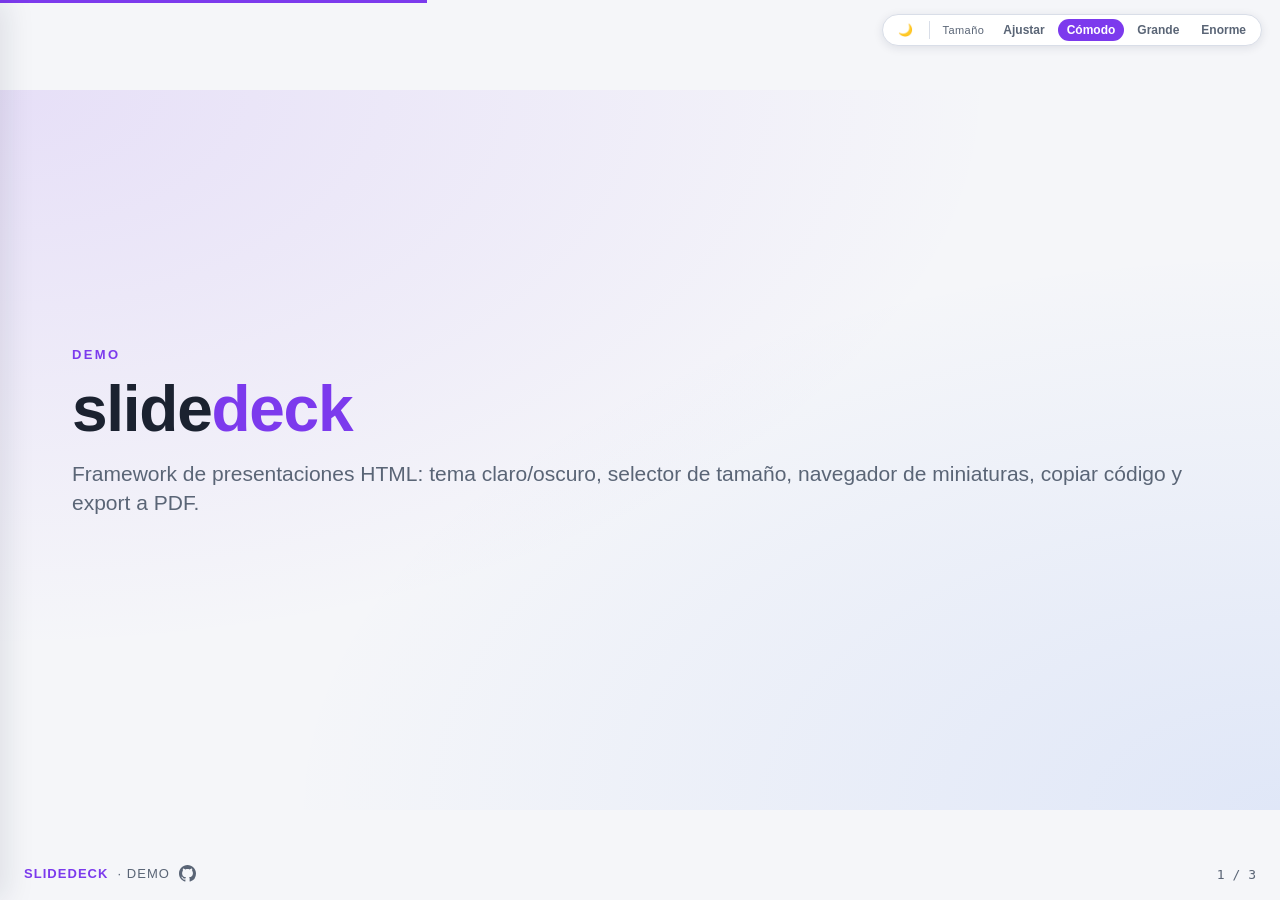
<file: demo.html>
<!DOCTYPE html>
<html lang="es">
<head>
<meta charset="UTF-8" />
<meta name="viewport" content="width=device-width, initial-scale=1.0" />
<title>slidedeck — demo</title>
<link rel="stylesheet" href="deck.css" />
</head>
<body>

<div class="deck" id="deck" data-brand="slidedeck · demo" data-repo="https://github.com/Spktro/slidedeck">

  <section class="slide title-slide active" data-chapter="Intro" data-topic="Portada">
    <div class="slide-eyebrow">Demo</div>
    <h1 class="title">slide<span class="accent">deck</span></h1>
    <p class="subtitle">Framework de presentaciones HTML: tema claro/oscuro, selector de tamaño, navegador de miniaturas, copiar código y export a PDF.</p>
  </section>

  <section class="slide" data-chapter="Uso" data-topic="Cómo se escribe una slide">
    <div class="slide-eyebrow">Uso</div>
    <h2 class="slide-title">Una slide es solo HTML</h2>
    <p class="subtitle">Escribís el contenido; el framework arma todo el resto.</p>
    <div class="columns" style="margin-top: 12px;">
      <div class="card">
        <h3>Estructura mínima</h3>
        <pre class="code" style="margin:0; font-size:13px; padding:12px 14px;"><span class="t">&lt;link</span> rel=<span class="s">"stylesheet"</span> href=<span class="s">"deck.css"</span><span class="t">&gt;</span>

<span class="t">&lt;div</span> class=<span class="s">"deck"</span> data-brand=<span class="s">"Mi charla"</span><span class="t">&gt;</span>
  <span class="t">&lt;section</span> class=<span class="s">"slide"</span><span class="t">&gt;</span> ... <span class="t">&lt;/section&gt;</span>
<span class="t">&lt;/div&gt;</span>

<span class="t">&lt;script</span> src=<span class="s">"deck.js"</span><span class="t">&gt;&lt;/script&gt;</span></pre>
      </div>
      <div class="card">
        <h3>Incluye solo</h3>
        <ul style="margin:0; padding-left:18px; line-height:1.8;">
          <li>Tema claro/oscuro (recordado)</li>
          <li>Selector de tamaño</li>
          <li>Navegador de miniaturas</li>
          <li>Botón copiar en el código</li>
          <li>Teclado, clic y export a PDF</li>
        </ul>
      </div>
    </div>
  </section>

  <section class="slide" data-chapter="Uso" data-topic="Atributos">
    <div class="slide-eyebrow">Uso · Config</div>
    <h2 class="slide-title">Atributos opcionales</h2>
    <table class="tbl" style="margin-top: 14px;">
      <thead><tr><th>Atributo</th><th>Dónde</th><th>Qué hace</th></tr></thead>
      <tbody>
        <tr><td><code>data-brand</code></td><td>.deck</td><td>Marca del pie (lo previo a " · " va en negrita).</td></tr>
        <tr><td><code>data-home</code></td><td>.deck</td><td>Link "← Índice" (href). Si falta, no se muestra.</td></tr>
        <tr><td><code>data-chapter</code></td><td>.slide</td><td>Agrupador mostrado en el navegador.</td></tr>
        <tr><td><code>data-topic</code></td><td>.slide</td><td>Tema de la slide en el navegador.</td></tr>
      </tbody>
    </table>
    <div class="callout" style="margin-top: 16px;">Pasá el mouse por el borde izquierdo para abrir el navegador de miniaturas.</div>
  </section>

</div>

<script src="deck.js"></script>
</body>
</html>
</file>
<file: deck.css>
/* slidedeck — framework de presentaciones HTML
   https://github.com/Spktro/slidedeck */

:root {
    --bg: #f5f6f9;
    --panel: #ffffff;
    --panel-2: #eef0f5;
    --border: #d9dee8;
    --text: #1b2230;
    --muted: #5a6576;
    --accent: #7c3aed;
    --accent-2: #2563eb;
    --green: #15803d;
    --red: #dc2626;
    --yellow: #b45309;
    --code-bg: #f6f8fa;
  }

  /* Modo oscuro */
  html[data-theme="dark"] {
    --bg: #0f1115;
    --panel: #161a22;
    --panel-2: #1d222c;
    --border: #2a3140;
    --text: #e6e9ef;
    --muted: #9aa3b2;
    --accent: #b08cff;
    --accent-2: #79b8ff;
    --green: #4ade80;
    --code-bg: #0f1320;
  }
  html[data-theme="dark"] pre.code { color: #d6deeb; }
  html[data-theme="dark"] pre.code .c { color: #7f8aa3; }
  html[data-theme="dark"] pre.code .k { color: #ff7b72; }
  html[data-theme="dark"] pre.code .s { color: #9ece6a; }
  html[data-theme="dark"] pre.code .t { color: #79b8ff; }
  html[data-theme="dark"] pre.code .n { color: #f2cc60; }
  html[data-theme="dark"] .filmstrip { background: rgba(22,26,34,0.95); }

  * { box-sizing: border-box; }
  html, body {
    margin: 0; padding: 0;
    height: 100%;
    background: var(--bg);
    color: var(--text);
    font-family: -apple-system, BlinkMacSystemFont, "Segoe UI", Roboto, Helvetica, Arial, sans-serif;
    -webkit-font-smoothing: antialiased;
  }

  .deck {
    position: fixed; inset: 0;
    display: flex;
    align-items: safe center;
    justify-content: safe center;
    overflow: auto;
    background: var(--bg);
  }

  .slide {
    flex: 0 0 auto;
    width: 1280px; height: 720px;
    zoom: var(--fit, 1);
    padding: 56px 72px 80px 72px;
    display: none;
    flex-direction: column;
    justify-content: flex-start;
    overflow: hidden;
  }
  .slide.active { display: flex; }

  /* Selector de tamaño */
  .sizer {
    position: fixed;
    top: 14px; right: 18px;
    z-index: 20;
    display: flex; align-items: center; gap: 4px;
    background: var(--panel);
    border: 1px solid var(--border);
    border-radius: 999px;
    padding: 4px 6px;
    box-shadow: 0 2px 10px rgba(20,30,55,0.10);
    user-select: none;
  }
  .sizer .lbl { font-size: 11px; color: var(--muted); padding: 0 6px; letter-spacing: 0.04em; }
  .sizer button {
    font-family: inherit;
    font-size: 12px; font-weight: 700;
    border: 0; cursor: pointer;
    padding: 4px 9px;
    border-radius: 999px;
    background: transparent;
    color: var(--muted);
    transition: background 0.12s ease, color 0.12s ease;
  }
  .sizer button:hover { color: var(--accent); }
  .sizer button.on { background: var(--accent); color: #fff; }
  .theme-toggle {
    font-size: 14px; line-height: 1;
    border: 0; background: transparent; cursor: pointer;
    padding: 4px 8px; border-radius: 999px;
  }
  .theme-toggle:hover { background: var(--panel-2); }
  .sizer-div { width: 1px; height: 18px; background: var(--border); margin: 0 3px; }

  /* Link al índice */
  .home-link {
    position: fixed;
    top: 14px; left: 18px;
    z-index: 20;
    font-size: 12px; font-weight: 700;
    text-decoration: none;
    color: var(--muted);
    background: var(--panel);
    border: 1px solid var(--border);
    border-radius: 999px;
    padding: 5px 12px;
    box-shadow: 0 2px 10px rgba(20,30,55,0.10);
  }
  .home-link:hover { color: var(--accent); border-color: var(--accent); }

  /* Filmstrip: miniaturas de slides (aparece desde la izquierda) */
  .filmstrip-hot { position: fixed; top: 0; left: 0; width: 16px; height: 100vh; z-index: 29; }
  .filmstrip {
    position: fixed; top: 0; left: 0;
    height: 100vh; width: 240px;
    z-index: 30;
    background: rgba(255,255,255,0.94);
    -webkit-backdrop-filter: blur(6px); backdrop-filter: blur(6px);
    border-right: 1px solid var(--border);
    box-shadow: 6px 0 28px rgba(20,30,55,0.10);
    transform: translateX(-100%);
    transition: transform 0.22s ease;
    overflow-y: auto; overflow-x: hidden;
    padding: 14px 12px;
    display: flex; flex-direction: column; gap: 10px;
  }
  .filmstrip.open { transform: translateX(0); }
  .filmstrip:hover { transform: translateX(0); }
  .thumb {
    flex: 0 0 auto;
    width: 208px;
    display: flex; flex-direction: column; gap: 5px;
    border: 0; background: transparent; padding: 0;
    cursor: pointer;
    text-align: left;
  }
  .thumb-frame {
    position: relative;
    width: 208px; height: 117px;
    border: 1px solid var(--border);
    border-radius: 8px;
    overflow: hidden;
    background: var(--bg);
  }
  .thumb:hover .thumb-frame { border-color: var(--accent); }
  .thumb.current .thumb-frame { border-color: var(--accent); box-shadow: 0 0 0 2px var(--accent); }
  .thumb-label { padding: 0 2px 2px; line-height: 1.25; }
  .thumb-chapter {
    display: block;
    font-size: 9.5px; font-weight: 700;
    letter-spacing: 0.06em; text-transform: uppercase;
    color: var(--accent);
  }
  .thumb-topic { display: block; font-size: 11px; color: var(--text); }
  .thumb.current .thumb-topic { font-weight: 700; }
  .thumb-canvas {
    position: absolute; top: 0; left: 0;
    width: 1280px; height: 720px;
    transform: scale(0.1625); transform-origin: top left;
    pointer-events: none;
  }
  .thumb-slide {
    display: flex !important;
    position: static !important;
    zoom: 1 !important;
    width: 1280px !important; height: 720px !important;
  }
  .thumb-num {
    position: absolute; bottom: 4px; right: 5px;
    font-size: 10px; font-weight: 700; color: #fff;
    background: rgba(20,30,55,0.6);
    border-radius: 4px; padding: 0 5px;
    pointer-events: none;
  }

  .slide-eyebrow {
    color: var(--accent);
    font-size: 13px;
    letter-spacing: 0.18em;
    text-transform: uppercase;
    font-weight: 700;
    margin-bottom: 14px;
  }

  h1.title {
    font-size: 64px;
    line-height: 1.05;
    margin: 0 0 16px 0;
    font-weight: 800;
    letter-spacing: -0.02em;
  }
  h1.title .accent { color: var(--accent); }

  h2.slide-title {
    font-size: 38px;
    line-height: 1.1;
    margin: 0 0 22px 0;
    font-weight: 800;
    letter-spacing: -0.01em;
  }

  .subtitle {
    color: var(--muted);
    font-size: 21px;
    margin: 0 0 12px 0;
    line-height: 1.4;
  }

  ul.bullets {
    list-style: none;
    padding: 0;
    margin: 0;
    font-size: 22px;
    line-height: 1.55;
  }
  ul.bullets li {
    padding-left: 28px;
    position: relative;
    margin-bottom: 10px;
  }
  ul.bullets li::before {
    content: "→";
    color: var(--accent);
    position: absolute;
    left: 0;
    font-weight: 700;
  }

  .columns {
    display: grid;
    grid-template-columns: 1fr 1fr;
    gap: 24px;
    margin-top: 8px;
  }
  .columns.three { grid-template-columns: 1fr 1fr 1fr; }
  .columns.four  { grid-template-columns: 1fr 1fr 1fr 1fr; }

  .card {
    background: var(--panel);
    border: 1px solid var(--border);
    border-radius: 14px;
    padding: 22px 24px;
    box-shadow: 0 1px 3px rgba(20,30,55,0.05), 0 8px 24px rgba(20,30,55,0.04);
  }
  .card h3 {
    margin: 0 0 10px 0;
    font-size: 19px;
    color: var(--accent);
    letter-spacing: 0.02em;
  }
  .card p, .card li { font-size: 16px; color: var(--text); line-height: 1.55; }
  .card ul { padding-left: 20px; margin: 0; }

  .imgcard {
    display: flex;
    flex-direction: column;
    align-items: center;
    justify-content: center;
  }
  .imgcard img { max-width: 100%; max-height: 100%; height: auto; border-radius: 8px; display: block; }
  .imgcaption { font-size: 13px; color: var(--muted); margin-top: 10px; text-align: center; line-height: 1.4; }

  pre.code {
    background: var(--code-bg);
    border: 1px solid var(--border);
    border-radius: 12px;
    padding: 16px 20px;
    color: #24292f;
    font-family: "SF Mono", Menlo, Consolas, monospace;
    font-size: 15px;
    line-height: 1.55;
    overflow: auto;
    margin: 8px 0;
  }
  pre.code .c { color: #6e7781; font-style: italic; }
  pre.code .k { color: #cf222e; }
  pre.code .s { color: #0a7d33; }
  pre.code .t { color: #8250df; }
  pre.code .n { color: #0550ae; }

  /* Botón copiar código */
  .code-wrap { position: relative; }
  .copy-btn {
    position: absolute;
    top: 8px; right: 8px;
    font-family: -apple-system, BlinkMacSystemFont, "Segoe UI", Roboto, sans-serif;
    font-size: 12px;
    font-weight: 600;
    padding: 4px 10px;
    border: 1px solid var(--border);
    background: var(--panel);
    color: var(--muted);
    border-radius: 6px;
    cursor: pointer;
    opacity: 0;
    transition: opacity 0.15s ease, color 0.15s ease, border-color 0.15s ease;
  }
  .code-wrap:hover .copy-btn { opacity: 1; }
  .copy-btn:hover { color: var(--accent); border-color: var(--accent); }
  .copy-btn.copied { color: var(--green); border-color: var(--green); opacity: 1; }

  table.tbl {
    width: 100%;
    border-collapse: collapse;
    background: var(--panel);
    border: 1px solid var(--border);
    border-radius: 12px;
    overflow: hidden;
    font-size: 17px;
    box-shadow: 0 1px 3px rgba(20,30,55,0.05), 0 8px 24px rgba(20,30,55,0.04);
  }
  table.tbl th, table.tbl td {
    text-align: left;
    padding: 12px 16px;
    border-bottom: 1px solid var(--border);
    vertical-align: top;
  }
  table.tbl th {
    background: var(--panel-2);
    color: var(--muted);
    font-weight: 700;
    text-transform: uppercase;
    font-size: 12px;
    letter-spacing: 0.08em;
  }
  table.tbl tr:last-child td { border-bottom: none; }
  table.tbl code { color: var(--accent-2); background: var(--panel-2); padding: 1px 6px; border-radius: 4px; font-size: 14px; }

  .callout {
    margin-top: 14px;
    background: rgba(124,58,237,0.08);
    border-left: 3px solid var(--accent);
    padding: 12px 18px;
    border-radius: 6px;
    color: var(--text);
    font-size: 17px;
  }
  .callout code { color: var(--accent-2); background: var(--panel-2); padding: 1px 6px; border-radius: 4px; font-size: 0.9em; }

  .small-note {
    color: var(--muted);
    font-size: 15px;
    margin-top: 12px;
    line-height: 1.55;
  }
  .small-note code { color: var(--accent-2); background: var(--panel-2); padding: 1px 6px; border-radius: 4px; font-size: 13px; }

  .pager {
    position: fixed;
    bottom: 18px; right: 24px;
    color: var(--muted);
    font-size: 13px;
    font-family: "SF Mono", Menlo, Consolas, monospace;
    user-select: none;
  }
  .brand {
    position: fixed;
    bottom: 18px; left: 24px;
    color: var(--muted);
    font-size: 13px;
    letter-spacing: 0.08em;
    text-transform: uppercase;
    user-select: none;
    display: flex; align-items: center; gap: 9px;
  }
  .brand b { color: var(--accent); }
  .repo-link { display: inline-flex; color: var(--muted); text-decoration: none; }
  .repo-link:hover { color: var(--accent); }
  .repo-link svg { display: block; width: 17px; height: 17px; }

  .progress {
    position: fixed;
    top: 0; left: 0;
    height: 3px;
    background: var(--accent);
    transition: width 0.25s ease;
    z-index: 10;
  }

  .slide.title-slide {
    justify-content: center;
    background: radial-gradient(ellipse at top left, rgba(124,58,237,0.12), transparent 55%),
                radial-gradient(ellipse at bottom right, rgba(37,99,235,0.10), transparent 55%),
                var(--bg);
  }

  .title-grid {
    display: grid;
    grid-template-columns: 1.1fr 0.9fr;
    gap: 48px;
    align-items: center;
  }
  .title-photo {
    border-radius: 16px;
    overflow: hidden;
    border: 1px solid var(--border);
    box-shadow: 0 12px 40px rgba(20,30,55,0.18);
  }
  .title-photo img { width: 100%; height: auto; display: block; }

  .two-col-content {
    display: grid;
    grid-template-columns: 1fr 1fr;
    gap: 20px;
    margin-top: 8px;
  }
  .col h4 {
    margin: 0 0 10px 0;
    color: var(--accent);
    font-size: 15px;
    letter-spacing: 0.05em;
    text-transform: uppercase;
  }

  .flow {
    display: grid;
    grid-template-columns: 1fr 28px 1fr 28px 1fr;
    gap: 14px;
    align-items: stretch;
    margin-top: 18px;
  }
  .flow .arrow {
    display: flex;
    align-items: center;
    justify-content: center;
    font-size: 28px;
    color: var(--accent);
    font-weight: 700;
  }
  .pill {
    display: inline-block;
    margin-top: 8px;
    font-family: "SF Mono", Menlo, Consolas, monospace;
    font-size: 12px;
    color: var(--accent-2);
    background: var(--panel-2);
    padding: 2px 8px;
    border-radius: 4px;
  }

  ul.bullets li code, .card code { color: var(--accent-2); background: var(--panel-2); padding: 1px 6px; border-radius: 4px; font-size: 0.9em; }

  .kbd {
    display: inline-block;
    font-family: "SF Mono", Menlo, Consolas, monospace;
    font-size: 12px;
    background: var(--panel-2);
    border: 1px solid var(--border);
    border-radius: 4px;
    padding: 1px 8px;
    color: var(--text);
  }

  /* Lista numerada de pasos */
  ol.steps { list-style: none; counter-reset: step; padding: 0; margin: 0; line-height: 1.5; }
  ol.steps li { counter-increment: step; padding: 9px 0 9px 42px; position: relative; border-bottom: 1px solid var(--border); }
  ol.steps li:last-child { border-bottom: none; }
  ol.steps li::before {
    content: counter(step);
    position: absolute; left: 0; top: 9px;
    width: 26px; height: 26px; border-radius: 50%;
    background: var(--accent); color: #fff;
    font-weight: 700; font-size: 13px;
    display: flex; align-items: center; justify-content: center;
  }
  ol.steps li code { color: var(--accent-2); background: var(--panel-2); padding: 1px 6px; border-radius: 4px; font-size: 0.9em; }

  /* Exportar a PDF / imprimir */
  @media print {
    @page { size: 1280px 720px; margin: 0; }
    html, body { background: var(--bg); }
    .deck {
      position: static;
      display: block;
      width: 1280px;
      height: auto;
      overflow: visible;
    }
    .slide {
      display: flex !important;
      position: relative !important;
      inset: auto !important;
      zoom: 1 !important;
      width: 1280px;
      height: 720px;
      page-break-after: always;
      break-after: page;
      overflow: hidden;
    }
    .slide:last-child { page-break-after: auto; break-after: auto; }
    .progress, .pager, .brand, .copy-btn, .sizer, .home-link, .filmstrip, .filmstrip-hot { display: none !important; }
    * { -webkit-print-color-adjust: exact !important; print-color-adjust: exact !important; }
  }
</file>
